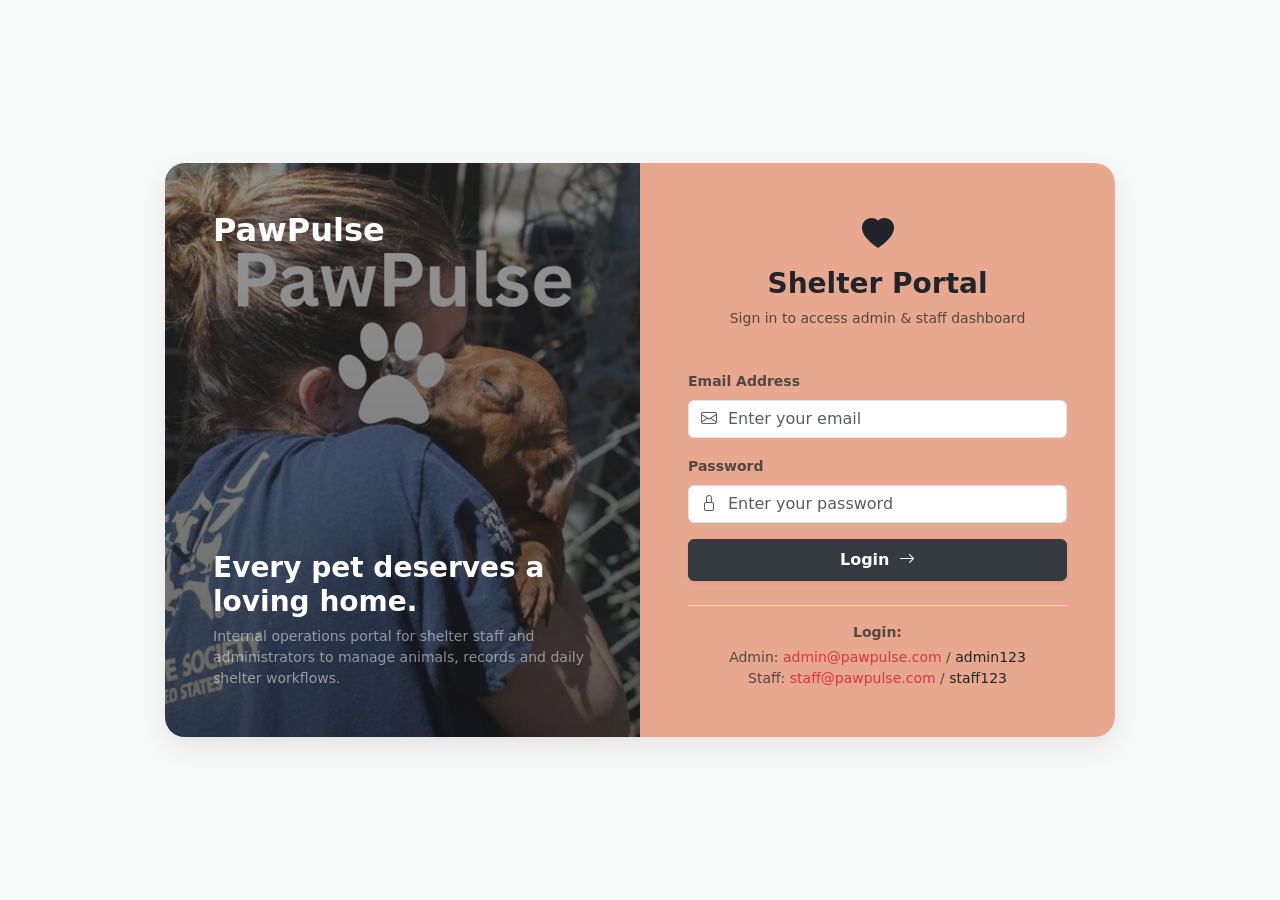
<file: index.html>
<!DOCTYPE html>
<html lang="en">

<head>
    <meta charset="UTF-8">
    <meta name="viewport" content="width=device-width, initial-scale=1.0">
    <title>PawCare | Login</title>

    <link href="https://cdn.jsdelivr.net/npm/bootstrap@5.3.3/dist/css/bootstrap.min.css" rel="stylesheet">

    <link href="https://cdn.jsdelivr.net/npm/bootstrap-icons@1.11.3/font/bootstrap-icons.min.css" rel="stylesheet">

    <link rel="stylesheet" href="css/style.css">
</head>

<body class="auth-page">
    <div class="container min-vh-100 d-flex align-items-center justify-content-center py-5">
        <div class="row auth-container-wrapper g-0">
            <div class="col-lg-6 auth-left-panel p-5">
                <div class="mb-auto">
                    <h2 class="fw-bold mb-0 text-white">
                        <i class="bi bi-paw-fill"></i> PawPulse
                    </h2>
                </div>
                <div>
                    <h3 class="fw-bold text-white mb-2">Every pet deserves a loving home.</h3>
                    <p class="text-white-50 small mb-0">
                        Internal operations portal for shelter staff and administrators to manage animals, records and daily shelter workflows.
                    </p>
                </div>
            </div>

            <div class="col-lg-6 auth-right-panel p-5 d-flex flex-column justify-content-center">

                <div class="text-center mb-4">
                    <i class="bi bi-heart-fill fs-2 text-dark"></i>
                    <h3 class="fw-bold mt-2">
                        Shelter Portal
                    </h3>
                    <p class="text-muted small">
                        Sign in to access admin & staff dashboard
                    </p>
                </div>

                <div id="loginPanel">

                    <form id="loginForm">

                        <div class="mb-3">
                            <label class="form-label small fw-bold text-muted">
                                Email Address
                            </label>
                            <div class="input-group">
                                <span class="input-group-text bg-white border-end-0"><i class="bi bi-envelope text-muted"></i></span>
                                <input type="email"
                                    class="form-control border-start-0 ps-0"
                                    id="loginEmail"
                                    placeholder="Enter your email"
                                    required>
                            </div>
                        </div>

                        <div class="mb-3">
                            <label class="form-label small fw-bold text-muted">
                                Password
                            </label>
                            <div class="input-group">
                                <span class="input-group-text bg-white border-end-0"><i class="bi bi-lock text-muted"></i></span>
                                <input type="password"
                                    class="form-control border-start-0 ps-0"
                                    id="loginPassword"
                                    placeholder="Enter your password"
                                    required>
                            </div>
                        </div>

                        <div id="loginMessage"
                            class="form-message mb-3 small text-danger text-center">
                        </div>

                        <button type="submit"
                            class="btn w-100 py-2 fw-bold shadow-sm text-white"
                            style="background-color: #343a40; border-color: #343a40;">
                            Login
                            <i class="bi bi-arrow-right ms-1"></i>
                        </button>
                    </form>

                    <div class="demo-credentials mt-4 pt-3 border-top text-center">
                        <span class="small text-muted d-block mb-1">
                            <strong>Login:</strong>
                        </span>
                        <span class="small text-muted d-block">
                            Admin: <span class="text-danger">admin@pawpulse.com</span> / <span class="text-dark">admin123</span>
                        </span>
                        <span class="small text-muted d-block">
                            Staff: <span class="text-danger">staff@pawpulse.com</span> / <span class="text-dark">staff123</span>
                        </span>
                    </div>
                </div>
            </div>
        </div>
    </div>

    <script src="js/auth.js"></script>

</body>
</html>
</file>
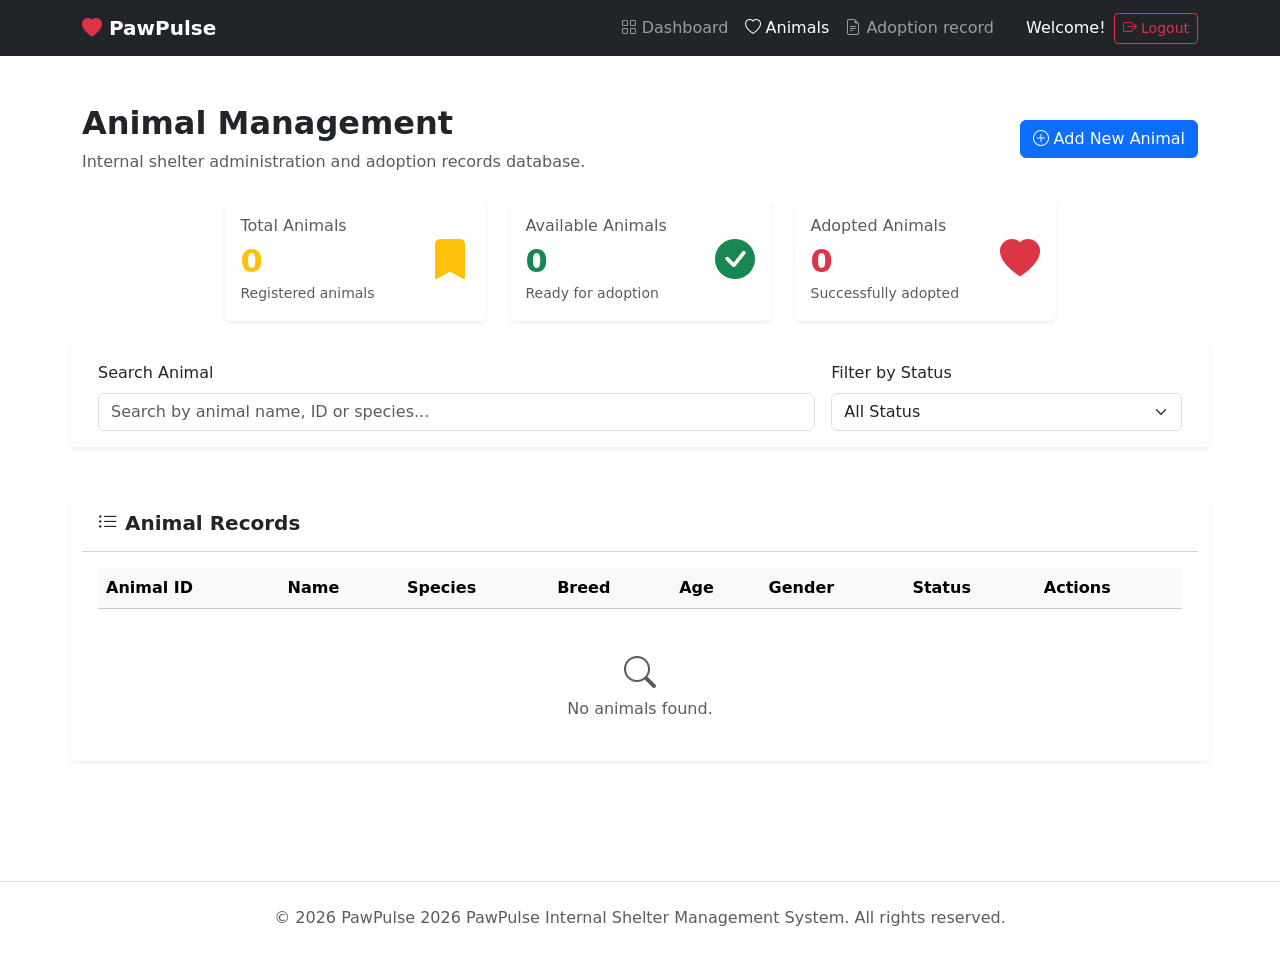
<file: animals.html>
<!DOCTYPE html>
<html lang="en">
<head>
    <meta charset="UTF-8">
    <meta name="viewport" content="width=device-width, initial-scale=1.0">
    <title>Animal Management | PawPulse</title>

    <link href="https://cdn.jsdelivr.net/npm/bootstrap@5.3.3/dist/css/bootstrap.min.css" rel="stylesheet">

    <link href="https://cdn.jsdelivr.net/npm/bootstrap-icons@1.11.3/font/bootstrap-icons.css" rel="stylesheet">

    <link rel="stylesheet" href="css/style.css">
</head>

<body>

    <nav class="navbar navbar-expand-lg navbar-dark bg-dark">
        <div class="container">

            <a class="navbar-brand fw-bold" href="dashboard.html">
                <i class="bi bi-heart-fill text-danger"></i>
                PawPulse
            </a>

            <button class="navbar-toggler" type="button"
                    data-bs-toggle="collapse"
                    data-bs-target="#navbarMenu">
                <span class="navbar-toggler-icon"></span>
            </button>

            <div class="collapse navbar-collapse" id="navbarMenu">
                <ul class="navbar-nav ms-auto align-items-lg-center">

                    <li class="nav-item">
                        <a class="nav-link" href="dashboard.html">
                            <i class="bi bi-grid"></i> Dashboard
                        </a>
                    </li>

                    <li class="nav-item">
                        <a class="nav-link active" href="animals.html">
                            <i class="bi bi-heart"></i> Animals
                        </a>
                    </li>

                    <li class="nav-item">
                        <a class="nav-link" href="adoptionrecord.html">
                            <i class="bi bi-file-earmark-text"></i> Adoption record
                        </a>
                    </li>

                    <li class="nav-item ms-lg-3">
                        <span class="nav-link text-white" id="welcomeUser">
                            Welcome!
                        </span>
                    </li>

                    <li class="nav-item">
                        <button class="btn btn-outline-danger btn-sm" onclick="logoutUser()">
                            <i class="bi bi-box-arrow-right"></i> Logout
                        </button>
                </li>
            </div>
        </div>
    </nav>

    <main class="container py-5">
        <div class="d-flex justify-content-between align-items-center flex-wrap gap-3 mb-4">
            <div>
                <h2 class="fw-bold">Animal Management</h2>
                <p class="text-muted mb-0">
                    Internal shelter administration and adoption records database.
                </p>
            </div>

            <div>
                <button type="button" class="btn btn-primary" data-bs-toggle="modal" data-bs-target="#animalModal" onclick="openAddAnimalModal()">
                    <i class="bi bi-plus-circle"></i>
                    Add New Animal
                </button>
            </div>
        </div>

        <div class="row g-4 mb-4 justify-content-center">

            <div class="col-md-6 col-xl-3">
                <div class="card shadow-sm border-0 h-100">
                    <div class="card-body">
                        <div class="d-flex justify-content-between align-items-center">
                            <div>
                                <p class="text-muted mb-1">Total Animals</p>
                                <h2 class="fw-bold text-warning mb-0" id="totalAnimals">0</h2>
                                <small class="text-muted">Registered animals</small>
                            </div>
                            <i class="bi bi-bookmark-fill fs-1 text-warning"></i>
                        </div>
                    </div>
                </div>
            </div>

            <div class="col-md-6 col-xl-3">
                <div class="card shadow-sm border-0 h-100">
                    <div class="card-body">
                        <div class="d-flex justify-content-between align-items-center">
                            <div>
                                <p class="text-muted mb-1">Available Animals</p>
                                <h2 class="fw-bold text-success mb-0" id="availableAnimals">0</h2>
                                <small class="text-muted">Ready for adoption</small>
                            </div>
                            <i class="bi bi-check-circle-fill fs-1 text-success"></i>
                        </div>
                    </div>
                </div>
            </div>

            <div class="col-md-6 col-xl-3">
                <div class="card shadow-sm border-0 h-100">
                    <div class="card-body">
                        <div class="d-flex justify-content-between align-items-center">
                            <div>
                                <p class="text-muted mb-1">Adopted Animals</p>
                                <h2 class="fw-bold text-danger mb-0" id="adoptedAnimals">0</h2>
                                <small class="text-muted">Successfully adopted</small>
                            </div>
                            <i class="bi bi-heart-fill fs-1 text-danger"></i>
                    </div>
                </div>
            </div>
        </div>

        <div class="card shadow-sm border-0 mb-4">
            <div class="card-body">
                <div class="row g-3">
                    <div class="col-md-8">
                        <label for="animalSearch" class="form-label">
                            Search Animal
                        </label>

                        <input
                            type="text"
                            class="form-control"
                            id="animalSearch"
                            placeholder="Search by animal name, ID or species..."
                        >
                    </div>

                    <div class="col-md-4">
                        <label for="statusFilter" class="form-label">
                            Filter by Status
                        </label>

                        <select class="form-select" id="statusFilter">
                            <option value="all">All Status</option>
                            <option value="available">Available</option>
                            <option value="adopted">Adopted</option>
                            <option value="unavailable">Unavailable</option>
                        </select>
                    </div>
                </div>
            </div>
        </div>

        <div class="card shadow-sm border-0">

            <div class="card-header bg-white py-3">
                <h5 class="mb-0 fw-bold">
                    <i class="bi bi-list-ul"></i>
                    Animal Records
                </h5>
            </div>

            <div class="card-body">

                <div class="table-responsive">

                    <table class="table table-hover align-middle">

                        <thead class="table-light">
                            <tr>
                                <th>Animal ID</th>
                                <th>Name</th>
                                <th>Species</th>
                                <th>Breed</th>
                                <th>Age</th>
                                <th>Gender</th>
                                <th>Status</th>
                                <th id="actionHeader">Actions</th>
                            </tr>
                        </thead>

                        <tbody id="animalTableBody">
                        </tbody>
                    </table>
                </div>

                <div id="noAnimalsMessage" class="text-center text-muted py-4 d-none">
                    <i class="bi bi-search fs-2"></i>
                    <p class="mb-0">No animals found.</p>
                </div>
            </div>
        </div>
    </main>

    <div class="modal fade" id="animalModal" tabindex="-1" aria-hidden="true">
        <div class="modal-dialog modal-lg modal-dialog-centered">
            <div class="modal-content">
                <div class="modal-header">
                    <h5 class="modal-title fw-bold" id="animalModalTitle">
                        Add New Animal
                    </h5>

                    <button type="button" class="btn-close"
                            data-bs-dismiss="modal"
                            aria-label="Close">
                    </button>
                </div>

                <div class="modal-body">
                    <form id="animalForm">
                        <input type="hidden" id="animalId">
                        <div class="row g-3">
                            <div class="col-md-6">
                                <label for="animalName" class="form-label">
                                    Animal Name
                                </label>
                                <input
                                    type="text"
                                    class="form-control"
                                    id="animalName"
                                    placeholder="Enter animal name"
                                    required
                                >
                            </div>

                            <div class="col-md-6">
                                <label for="animalSpecies" class="form-label">
                                    Species
                                </label>

                                <select class="form-select" id="animalSpecies" required>
                                    <option value="Dog">Dog</option>
                                    <option value="Cat">Cat</option>
                                    <option value="Rabbit">Rabbit</option>
                                    <option value="Monkey">Monkey</option>
                                    <option value="Bird">Bird</option>
                                    <option value="Goat">Goat</option>
                                    <option value="Snake">Snake</option>
                                    <option value="Crocodile">Crocodile</option>
                                    <option value="Other">Other</option>
                                </select>
                            </div>

                            <div class="col-md-6">
                                <label for="animalBreed" class="form-label">
                                    Breed
                                </label>

                                <input
                                    type="text"
                                    class="form-control"
                                    id="animalBreed"
                                    placeholder="Enter breed"
                                    required
                                >
                            </div>

                            <div class="col-md-6">
                                <label for="animalAge" class="form-label">
                                    Age (Years)
                                </label>

                                <input
                                    type="number"
                                    class="form-control"
                                    id="animalAge"
                                    min="0"
                                    max="50"
                                    placeholder="Enter age"
                                    required
                                >
                            </div>

                            <div class="col-md-6">
                                <label for="animalGender" class="form-label">
                                    Gender
                                </label>

                                <select class="form-select" id="animalGender" required>
                                    <option value="">Select Gender</option>
                                    <option value="Male">Male</option>
                                    <option value="Female">Female</option>
                                </select>
                            </div>

                            <div class="col-md-6">
                                <label for="animalStatus" class="form-label">
                                    Animal Status
                                </label>

                                <select class="form-select" id="animalStatus" required>
                                    <option value="available">Available</option>
                                    <option value="adopted">Adopted</option>
                                    <option value="unavailable">Unavailable</option>
                                </select>
                            </div>
                        </div>

                        <div class="mt-4 d-flex justify-content-end gap-2">

                            <button type="button"
                                    class="btn btn-secondary"
                                    data-bs-dismiss="modal">
                                Cancel
                            </button>

                            <button type="submit" class="btn btn-primary">
                                <i class="bi bi-save"></i>
                                Save Animal
                            </button>
                        </div>
                    </form>
                </div>
            </div>
        </div>
    </div>
</main>

     <footer class="text-center py-4 mt-5 border-top">
        <p class="text-muted mb-0">
            &copy; 2026 PawPulse 2026 PawPulse Internal Shelter Management System. All rights reserved.
        </p>
    </footer>

    <script src="https://cdn.jsdelivr.net/npm/bootstrap@5.3.3/dist/js/bootstrap.bundle.min.js"></script>
    <script src="js/auth.js"></script>
    <script src="js/main.js"></script>

</body>
</html>
</file>
<file: css/style.css>
body.auth-page {
     background-color: #f9fafa;
}

.auth-container-wrapper {
    background: #fcfbfb;
    border-radius: 20px;
    box-shadow: 0 10px 30px rgba(37, 1, 1, 0.099);
    overflow: hidden;
    max-width: 950px;
    width: 100%;
}

.auth-left-panel {
    position: relative;
    background: linear-gradient(rgba(0, 0, 0, 0.4), rgba(0, 0, 0, 0.6)), url('PawPulse.png') center/cover no-repeat;
    color: #fbfcfb;
    display: flex;
    flex-direction: column;
    justify-content: flex-end;
    padding: 40px;
}

.auth-right-panel {
    background: #e7a88f;
    border-radius: 0 20px 20px 0;
}

.animal-management {
    margin-top: 25px;
}

.animal-management .content-card {
    overflow-x: auto;
}

.animal-management table {
    min-width: 750px;
    vertical-align: middle;
}

.animal-management th {
    background-color: #f8f9fa;
    color: #344054;
    font-weight: 600;
    white-space: nowrap;
}

.animal-management td {
    padding: 14px 12px;
}

.status-unavailable {
    background-color: #e9ecef;
    color: #495057;
}

.status-available {
    background-color: #d1fae5;
    color: #047857;
}

.status-adopted {
    background-color: #dbeafe;
    color: #1d4ed8;
}

.animal-action-btn {
    border-radius: 7px;
    padding: 6px 10px;
    font-size: 13px;
    margin: 2px;
}

.add-animal-btn {
    border-radius: 9px;
    padding: 10px 18px;
    font-weight: 600;
}

#animalModal .modal-content {
    border: none;
    border-radius: 16px;
    overflow: hidden;
}

#animalModal .modal-header {
    background-color: #f8f5f1;
    padding: 20px 24px;
}

#animalModal .modal-title {
    font-weight: 700;
    color: #344054;
}

#animalModal .modal-body {
    padding: 24px;
}

#animalModal .form-label {
    font-weight: 600;
    color: #344054;
}

#animalModal .form-control,
#animalModal .form-select {
    border-radius: 8px;
    padding: 10px 12px;
}

.chart-grid {
    display: grid;
    grid-template-columns: repeat(2, minmax(0, 1fr));
    gap: 24px;
    margin-top: 25px;
}

.chart-card {
    background: #ffffff;
    border-radius: 14px;
    padding: 22px;
    box-shadow: 0 3px 15px rgba(0, 0, 0, 0.05);
    min-width: 0;
}

.chart-card h5 {
    font-weight: 700;
    color: #344054;
    margin-bottom: 18px;
}

.chart-container {
    position: relative;
    width: 100%;
    min-height: 280px;
}

.dashboard-card {
    height: 100%;
    transition: transform 0.2s ease,
                box-shadow 0.2s ease;
}

.dashboard-card:hover {
    transform: translateY(-4px);
    box-shadow: 0 8px 20px rgba(0, 0, 0, 0.08);
}

.filter-section {
    display: flex;
    flex-wrap: wrap;
    gap: 12px;
    align-items: center;
    margin-bottom: 20px;
}

.search-box {
    flex: 1;
    min-width: 200px;
}

.search-box input,
.filter-section select {
    border-radius: 8px;
    padding: 10px 12px;
}

#noAnimalsMessage,
#noApplicationsMessage {
    padding: 25px;
    text-align: center;
    color: #98a2b3;
}

@media (max-width: 768px) {
    .chart-grid {
        grid-template-columns: 1fr;
    }

    .page-header {
        flex-direction: column;
        align-items: flex-start;
        gap: 12px;
    }

    .filter-section {
        flex-direction: column;
        align-items: stretch;
    }

    .search-box {
        width: 100%;
    }

    .chart-card {
        padding: 16px;
    }
}

@media (max-width: 576px) {
    .dashboard-card {
        margin-bottom: 12px;
    }

    #animalModal .modal-body {
        padding: 16px;
    }

    .add-animal-btn {
        width: 100%;
    }
}
</file>
